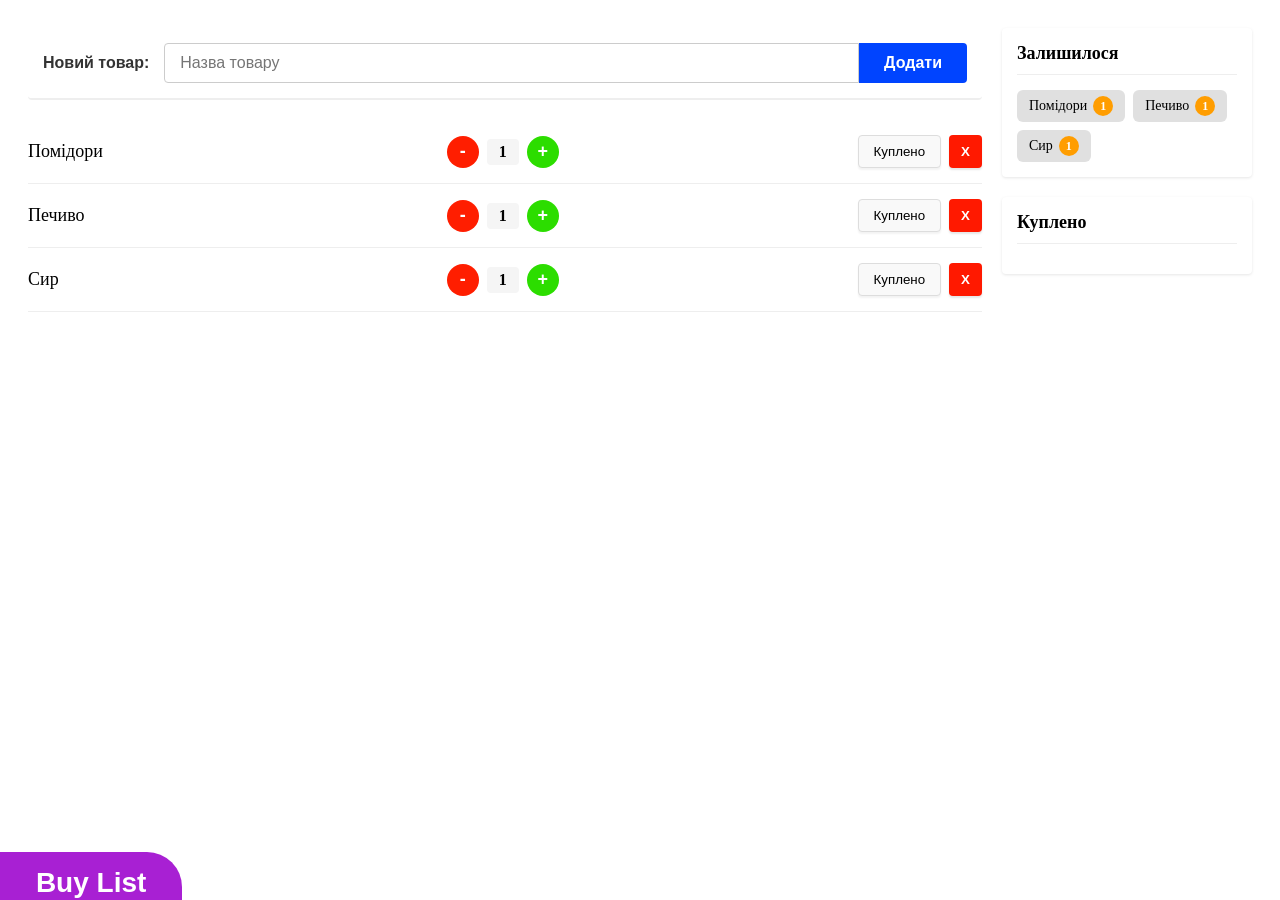
<file: homeWork_1/index.html>
<!DOCTYPE html>
<html>
<head lang="uk">
    <meta charset="UTF-8">
    <title>My Page</title>


    <link rel="stylesheet" type="text/css" href="main.css" />
</head>
<body>

<div class="badge">
    <div class="badge-title">Buy List</div>
    <div class="badge-author">Created by:<br>Коротков Андрій</div>
</div>

<div class="main-container">
    <div class="left-column">
        <div class="add-panel">
            <label for="product-input">Новий товар:</label>
            <input type="text" id="product-input" placeholder="Назва товару">
            <button class="add-btn" data-tooltip="Додати новий товар">Додати</button>
        </div>
        
        <div class="item-row">
            <span class="item-name">Помідори</span>

            <div class="item-controls">
                <button class="btn-minus" data-tooltip="Зменшити">-</button>
                <span class="item-amount">1</span>
                <button class="btn-plus" data-tooltip="Збільшити">+</button>
            </div>

            <div class="item-actions">
                <button class="btn-bought" data-tooltip="Позначити як куплене">Куплено</button>
                <button class="btn-delete" data-tooltip="Видалити товар">X</button>
            </div>
        </div>

        <div class="item-row">
            <span class="item-name">Печиво</span>

            <div class="item-controls">
                <button class="btn-minus" data-tooltip="Зменшити">-</button>
                <span class="item-amount">1</span>
                <button class="btn-plus" data-tooltip="Збільшити">+</button>
            </div>

            <div class="item-actions">
                <button class="btn-bought" data-tooltip="Позначити як куплене">Куплено</button>
                <button class="btn-delete" data-tooltip="Видалити товар">X</button>
            </div>
        </div>

        <div class="item-row">
            <span class="item-name">Сир</span>

            <div class="item-controls">
                <button class="btn-minus" data-tooltip="Зменшити">-</button>
                <span class="item-amount">1</span>
                <button class="btn-plus" data-tooltip="Збільшити">+</button>
            </div>

            <div class="item-actions">
                <button class="btn-bought" data-tooltip="Позначити як куплене">Куплено</button>
                <button class="btn-delete" data-tooltip="Видалити товар">X</button>
            </div>
        </div>

    </div>

    <div class="right-column">
        <div class="stats-box">
        <h3 class="stats-title">Залишилося</h3>
            <div class="stats-items">
                <span class="stats-item">Помідори <span class="stats-badge">1</span></span>
                <span class="stats-item">Печиво <span class="stats-badge">1</span></span>
                <span class="stats-item">Сир <span class="stats-badge">1</span></span>
            </div>
        </div>

    <div class="stats-box">
        <h3 class="stats-title">Куплено</h3>
        <div class="stats-items">
            </div>
    </div>

    </div>
</div>

</body>
</html>
</file>
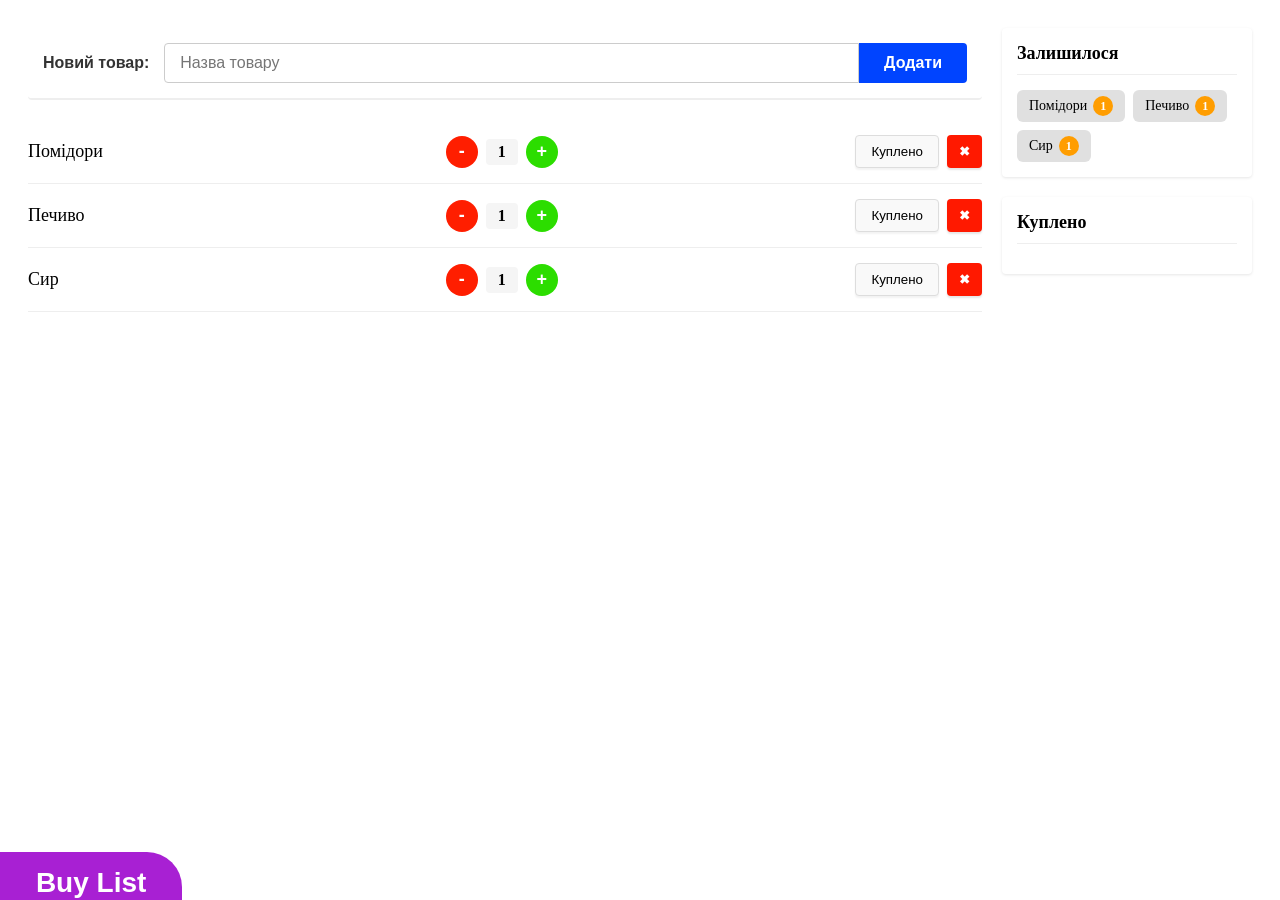
<file: homeWork_1_2/index.html>
<!DOCTYPE html>
<html>
<head lang="uk">
    <meta charset="UTF-8">
    <title>My Page</title>


    <link rel="stylesheet" type="text/css" href="main.css" />
</head>
<body>

<div class="badge">
    <div class="badge-title">Buy List</div>
    <div class="badge-author">Created by:<br>Коротков Андрій</div>
</div>

<div class="main-container">
    <div class="left-column">
        <div class="add-panel">
            <label for="product-input">Новий товар:</label>
            <input type="text" id="product-input" placeholder="Назва товару">
            <button class="add-btn" id="add-btn" data-tooltip="Додати новий товар">Додати</button>
        </div>
        
        <div id="items-list"></div>

    </div>

    <div class="right-column">
        
        <div class="stats-box">
            <h3 class="stats-title">Залишилося</h3>
            <div class="stats-items" id="stats-unbought"></div>
        </div>

        <div class="stats-box">
            <h3 class="stats-title">Куплено</h3>
            <div class="stats-items" id="stats-bought"></div>
        </div>
    </div>

    </div>
</div>

    <script src="main.js"></script>

    </body>
</html>
</file>
<file: homeWork_1/main.css>
.badge {
    position: fixed;
    bottom: 0;
    left: 0;
    background-color: #a820d3;
    color: white;
    padding: 15px 30px;
    border-radius: 0 35px 0 0;     /* зробив закруглення тільки з одного боку, бо так красивіше виглядає */
    font-family: Arial, sans-serif;
    text-align: center;
    
    transform: translateY(65px); 
    
    transition: all 0.5s ease; 
}

.badge-title {
    font-size: 28px;
    font-weight: bold;
}

.badge-author {
    font-size: 16px;
    margin-top: 15px;
}

.badge:hover {
    transform: translateY(0);
    background-color: #4b0082;
}

@media print {
    .badge {
        background-color: white;
        border: 2px solid #8b00ff;
        color: #8b00ff;
        transform: translateY(0);
    }

    .badge-title {
        display: none; 
    }

    .badge-author {
        margin-top: 0;
        font-size: 20px;
        font-weight: bold;
    }
}

.main-container {
    display: flex;
    flex-direction: row;
    gap: 20px;
    padding: 20px;
}

.add-panel label {
    display: flex;
    align-items: center;
    margin-right: 15px;
    font-family: Arial, sans-serif;
    font-weight: bold;
    color: #333;
}

.left-column {
    flex: 1;
}

.right-column {
    width: 250px;
}

@media screen and (max-width: 650px) {
    .main-container {
        flex-direction: column;
    }
    
    .right-column {
        width: 100%;
    }
}

[data-tooltip] {
    position: relative;
}

[data-tooltip]::after {
    content: attr(data-tooltip); 
    position: absolute;
    bottom: 100%;
    left: 50%;
    
    background-color: #8b00ff;
    color: white;
    padding: 6px 12px;
    border-radius: 8px;
    white-space: nowrap; 
    font-size: 12px;
    font-weight: normal;
    
    z-index: 10;
    pointer-events: none;

    opacity: 0;
    visibility: hidden;
    transform: translate(-50%, 15px) scale(0.8); 
    transition: all 0.3s ease;
}

[data-tooltip]:hover::after {
    opacity: 1;
    visibility: visible;
    transform: translate(-50%, -10px) scale(1); 
}

.add-panel {
    display: flex;
    background-color: white;
    border-bottom: 2px solid #eee;
    padding: 15px;
    margin-bottom: 20px;
    border-radius: 4px;
}

.add-panel input {
    flex: 1;
    padding: 10px 15px;
    font-size: 16px;
    border: 1px solid #ccc;
    border-radius: 4px 0 0 4px;
    outline: none;
}

.add-btn {
    background-color: #0044ff;
    color: white;
    font-size: 16px;
    font-weight: bold;
    border: none;
    padding: 10px 25px;
    border-radius: 0 4px 4px 0;
    cursor: pointer;
    transition: background-color 0.2s;
}

.add-btn:hover {
    background-color: #6200ff;
}


.item-row {
    display: flex;
    align-items: center;
    justify-content: space-between;
    padding: 15px 0;
    border-bottom: 1px solid #eee;
}

.item-name {
    font-size: 18px;
    width: 120px; 
}

.item-controls {
    display: flex;
    align-items: center;
    gap: 8px;
}

.btn-minus, .btn-plus {
    width: 32px;
    height: 32px;
    border-radius: 50%;
    border: none;
    color: white;
    font-weight: bold;
    font-size: 18px;
    cursor: pointer;
}

.btn-minus { background-color: #ff1e00; }
.btn-plus { background-color: #2cdd00; }

.item-amount {
    background-color: #f5f5f5;
    padding: 4px 12px;
    border-radius: 4px;
    font-weight: bold;
}

.item-actions {
    display: flex;
    gap: 8px;
}

.btn-bought {
    background-color: #f9f9f9;
    border: 1px solid #ddd;
    border-radius: 4px;
    padding: 8px 15px;
    cursor: pointer;
    box-shadow: 0 2px 2px rgba(0,0,0,0.05);
}

.btn-delete {
    background-color: #ff1900;
    color: white;
    border: none;
    border-radius: 4px;
    padding: 8px 12px;
    cursor: pointer;
    font-weight: bold;
    box-shadow: 0 2px 2px rgba(0,0,0,0.1);
}

.stats-box {
    background-color: white;
    padding: 15px;
    margin-bottom: 20px;
    border-radius: 4px;
    box-shadow: 0 1px 3px rgba(0,0,0,0.1); 
}

.stats-title {
    margin-top: 0;
    margin-bottom: 15px;
    font-size: 18px;
    border-bottom: 1px solid #eee;
    padding-bottom: 10px;
}

.stats-items {
    display: flex;
    flex-wrap: wrap;
    gap: 8px;
}

.stats-item {
    background-color: #e0e0e0;
    padding: 6px 12px;
    border-radius: 6px;
    font-size: 14px;
    display: flex;
    align-items: center;
    gap: 6px;
}

.stats-badge {
    background-color: #ff9d00; 
    color: white;
    border-radius: 50%;
    width: 20px;
    height: 20px;
    display: flex;
    align-items: center;
    justify-content: center;
    font-size: 12px;
    font-weight: bold;
}
</file>
<file: homeWork_1_2/main.css>
.badge {
    position: fixed;
    bottom: 0;
    left: 0;
    background-color: #a820d3;
    color: white;
    padding: 15px 30px;
    border-radius: 0 35px 0 0;     /* зробив закруглення тільки з одного боку, бо так красивіше виглядає */
    font-family: Arial, sans-serif;
    text-align: center;
    
    transform: translateY(65px); 
    
    transition: all 0.5s ease; 
}

.badge-title {
    font-size: 28px;
    font-weight: bold;
}

.badge-author {
    font-size: 16px;
    margin-top: 15px;
}

.badge:hover {
    transform: translateY(0);
    background-color: #4b0082;
}

@media print {
    .badge {
        background-color: white;
        border: 2px solid #8b00ff;
        color: #8b00ff;
        transform: translateY(0);
    }

    .badge-title {
        display: none; 
    }

    .badge-author {
        margin-top: 0;
        font-size: 20px;
        font-weight: bold;
    }
}

.main-container {
    display: flex;
    flex-direction: row;
    gap: 20px;
    padding: 20px;
}

.add-panel label {
    display: flex;
    align-items: center;
    margin-right: 15px;
    font-family: Arial, sans-serif;
    font-weight: bold;
    color: #333;
}

.left-column {
    flex: 1;
}

.right-column {
    width: 250px;
}

@media screen and (max-width: 650px) {
    .main-container {
        flex-direction: column;
    }
    
    .right-column {
        width: 100%;
    }
}

[data-tooltip] {
    position: relative;
}

[data-tooltip]::after {
    content: attr(data-tooltip); 
    position: absolute;
    bottom: 100%;
    left: 50%;
    
    background-color: #8b00ff;
    color: white;
    padding: 6px 12px;
    border-radius: 8px;
    white-space: nowrap; 
    font-size: 12px;
    font-weight: normal;
    
    z-index: 10;
    pointer-events: none;

    opacity: 0;
    visibility: hidden;
    transform: translate(-50%, 15px) scale(0.8); 
    transition: all 0.3s ease;
}

[data-tooltip]:hover::after {
    opacity: 1;
    visibility: visible;
    transform: translate(-50%, -10px) scale(1); 
}

.add-panel {
    display: flex;
    background-color: white;
    border-bottom: 2px solid #eee;
    padding: 15px;
    margin-bottom: 20px;
    border-radius: 4px;
}

.add-panel input {
    flex: 1;
    padding: 10px 15px;
    font-size: 16px;
    border: 1px solid #ccc;
    border-radius: 4px 0 0 4px;
    outline: none;
}

.add-btn {
    background-color: #0044ff;
    color: white;
    font-size: 16px;
    font-weight: bold;
    border: none;
    padding: 10px 25px;
    border-radius: 0 4px 4px 0;
    cursor: pointer;
    transition: background-color 0.2s;
}

.add-btn:hover {
    background-color: #6200ff;
}


.item-row {
    display: flex;
    align-items: center;
    justify-content: space-between;
    padding: 15px 0;
    border-bottom: 1px solid #eee;
}

.item-name {
    font-size: 18px;
    width: 120px; 
}

.item-controls {
    display: flex;
    align-items: center;
    gap: 8px;
}

.item-name {
    font-size: 18px;
    width: 120px; 
    cursor: pointer; 
}

.item-name-edit {
    font-size: 18px;
    width: 120px;
    padding: 2px 5px;
    border: 1px solid #3498db;
    border-radius: 4px;
    outline: none;
    box-sizing: border-box;
}

.btn-minus, .btn-plus {
    width: 32px;
    height: 32px;
    border-radius: 50%;
    border: none;
    color: white;
    font-weight: bold;
    font-size: 18px;
    cursor: pointer;
}

.btn-minus { background-color: #ff1e00; }
.btn-plus { background-color: #2cdd00; }

.item-amount {
    background-color: #f5f5f5;
    padding: 4px 12px;
    border-radius: 4px;
    font-weight: bold;
}

.item-actions {
    display: flex;
    gap: 8px;
}

.btn-bought {
    background-color: #f9f9f9;
    border: 1px solid #ddd;
    border-radius: 4px;
    padding: 8px 15px;
    cursor: pointer;
    box-shadow: 0 2px 2px rgba(0,0,0,0.05);
}

.btn-delete {
    background-color: #ff1900;
    color: white;
    border: none;
    border-radius: 4px;
    padding: 8px 12px;
    cursor: pointer;
    font-weight: bold;
    box-shadow: 0 2px 2px rgba(0,0,0,0.1);
}

.stats-box {
    background-color: white;
    padding: 15px;
    margin-bottom: 20px;
    border-radius: 4px;
    box-shadow: 0 1px 3px rgba(0,0,0,0.1); 
}

.stats-title {
    margin-top: 0;
    margin-bottom: 15px;
    font-size: 18px;
    border-bottom: 1px solid #eee;
    padding-bottom: 10px;
}

.stats-items {
    display: flex;
    flex-wrap: wrap;
    gap: 8px;
}

.stats-item {
    background-color: #e0e0e0;
    padding: 6px 12px;
    border-radius: 6px;
    font-size: 14px;
    display: flex;
    align-items: center;
    gap: 6px;
}

.stats-badge {
    background-color: #ff9d00; 
    color: white;
    border-radius: 50%;
    width: 20px;
    height: 20px;
    display: flex;
    align-items: center;
    justify-content: center;
    font-size: 12px;
    font-weight: bold;
}
</file>
